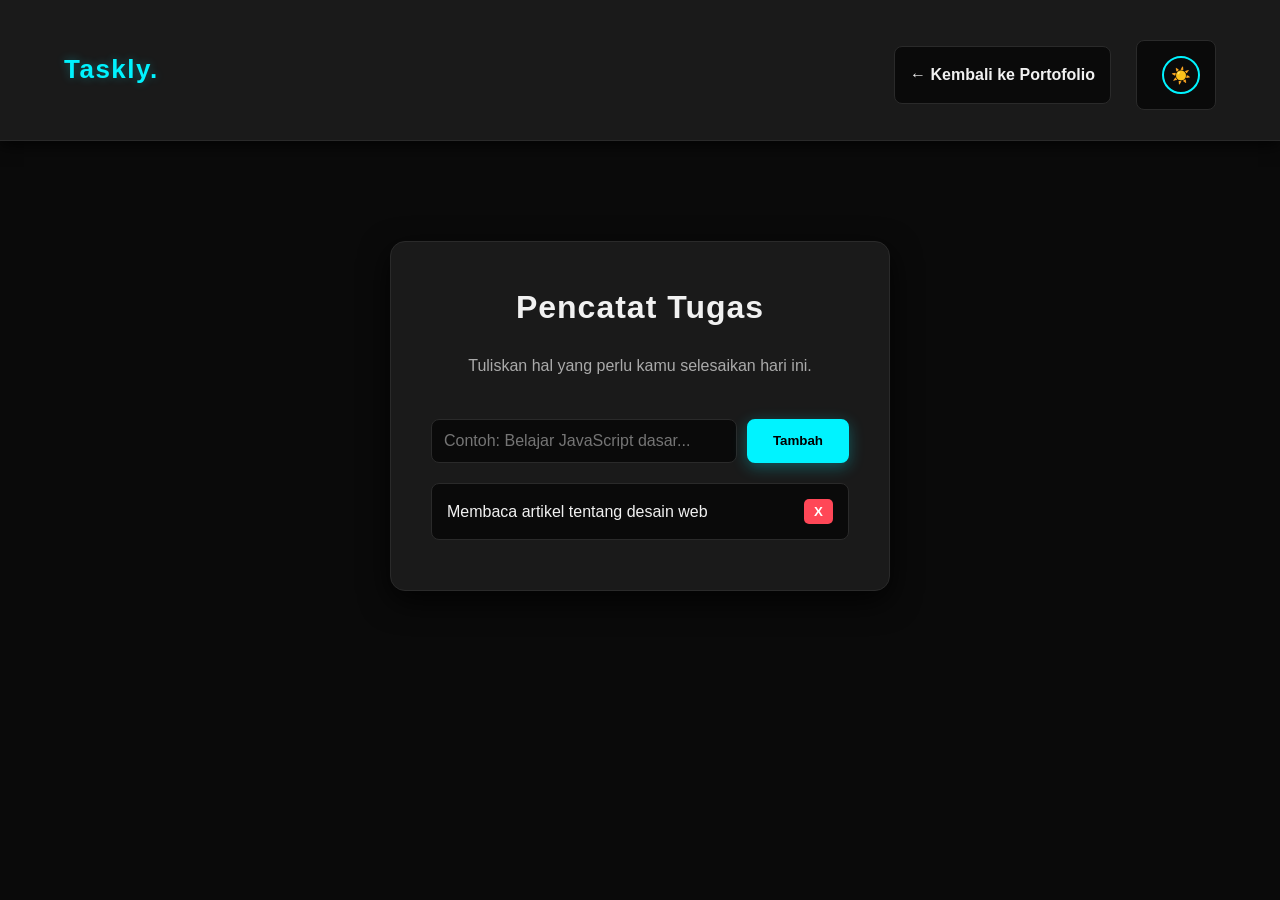
<file: proyek2.html>
<!DOCTYPE html>
<html lang="id">

<head>
    <meta charset="UTF-8">
    <meta name="viewport" content="width=device-width, initial-scale=1.0">
    <title>Aplikasi Pencatat Tugas | Proyek 2</title>
    <link rel="stylesheet" href="style.css">
    <style>
        /* Gaya khusus untuk To-Do List */
        .todo-wrapper {
            padding: 100px 5%;
            display: flex;
            justify-content: center;
        }

        .todo-app {
            background: var(--bg-surface);
            width: 100%;
            max-width: 500px;
            padding: 40px;
            border-radius: 15px;
            border: 1px solid var(--border-color);
            box-shadow: 0 10px 30px var(--shadow-color);
            text-align: center;
        }

        .input-group {
            display: flex;
            gap: 10px;
            margin: 20px 0;
        }

        .input-group input {
            flex: 1;
            padding: 12px;
            border-radius: 8px;
            border: 1px solid var(--border-color);
            background: var(--bg-color);
            color: var(--text-color);
            font-size: 16px;
            outline: none;
            transition: border 0.3s;
        }

        .input-group input:focus {
            border-color: var(--primary-color);
        }

        ul {
            list-style: none;
            padding: 0;
            margin-top: 20px;
            text-align: left;
        }

        li {
            background: var(--bg-color);
            padding: 15px;
            border-radius: 8px;
            margin-bottom: 10px;
            display: flex;
            justify-content: space-between;
            align-items: center;
            border: 1px solid var(--border-color);
            transition: transform 0.2s;
        }

        li:hover {
            transform: translateX(5px);
            border-color: var(--primary-color);
        }

        .btn-delete {
            background: #ff4757;
            color: white;
            border: none;
            padding: 5px 10px;
            border-radius: 5px;
            cursor: pointer;
            font-weight: bold;
        }

        .btn-delete:hover {
            background: #ff6b81;
        }

        /* Responsif HP untuk Proyek 2 */
        @media (max-width: 768px) {
            .todo-wrapper {
                padding: 60px 5%;
            }

            .todo-app {
                padding: 25px;
            }

            .input-group {
                flex-direction: column;
            }

            /* Tombol tambah turun ke bawah input */
            .input-group button {
                width: 100%;
            }
        }
    </style>
</head>

<body>

    <header>
        <div class="logo">Taskly.</div>
        <nav>
            <ul>
                <li><a href="index.html">&larr; Kembali ke Portofolio</a></li>
                <li><button id="theme-toggle" class="theme-btn">☀️</button></li>
            </ul>
        </nav>
    </header>

    <div class="todo-wrapper">
        <div class="todo-app">
            <h2>Pencatat Tugas</h2>
            <p class="section-subtitle">Tuliskan hal yang perlu kamu selesaikan hari ini.</p>

            <div class="input-group">
                <input type="text" id="taskInput" placeholder="Contoh: Belajar JavaScript dasar...">
                <button class="btn" onclick="tambahTugas()">Tambah</button>
            </div>

            <ul id="taskList">
                <li><span>Membaca artikel tentang desain web</span> <button class="btn-delete"
                        onclick="this.parentElement.remove()">X</button></li>
            </ul>
        </div>
    </div>

    <script>
        // Logika To-Do List
        function tambahTugas() {
            let input = document.getElementById("taskInput");
            let teks = input.value;
            if (teks === "") { alert("Tugas tidak boleh kosong!"); return; }
            let li = document.createElement("li");
            li.innerHTML = `<span>${teks}</span> <button class="btn-delete" onclick="this.parentElement.remove()">X</button>`;
            document.getElementById("taskList").appendChild(li);
            input.value = "";
        }

        // Script Tema
        const themeToggle = document.getElementById('theme-toggle');
        const body = document.body;
        if (localStorage.getItem('theme') === 'light') { body.classList.add('light-mode'); themeToggle.textContent = '🌙'; }
        else { themeToggle.textContent = '☀️'; }
        themeToggle.addEventListener('click', () => {
            body.classList.toggle('light-mode');
            if (body.classList.contains('light-mode')) { localStorage.setItem('theme', 'light'); themeToggle.textContent = '🌙'; }
            else { localStorage.setItem('theme', 'dark'); themeToggle.textContent = '☀️'; }
        });
    </script>
</body>

</html>
</file>
<file: style.css>
/* --- Variabel Warna Default (Dark Mode - Biru Neon) --- */
:root {
    --primary-color: #00f3ff;
    --primary-hover: #00c4cc;
    --text-color: #f1f1f1;
    --text-light: #aaaaaa;
    --bg-color: #0a0a0a;
    --bg-surface: #1a1a1a;
    --border-color: #2a2a2a;
    --shadow-color: rgba(0, 0, 0, 0.8);
    --glow-color: rgba(0, 243, 255, 0.3);
    --btn-text: #000;

    /* Latar belakang kustom elegan */
    --bg-pattern: radial-gradient(rgba(0, 243, 255, 0.1) 1px, transparent 1px);
    --bg-gradient: linear-gradient(135deg, #1a1a1a 0%, #0a0a0a 100%);
}

/* --- Variabel Warna saat Light Mode aktif --- */
body.light-mode {
    --primary-color: #007BFF;
    --primary-hover: #0056b3;
    --text-color: #333333;
    --text-light: #666666;
    --bg-color: #f4f7f6;
    --bg-surface: #ffffff;
    --border-color: #e0e0e0;
    --shadow-color: rgba(0, 0, 0, 0.08);
    --glow-color: rgba(0, 123, 255, 0.2);
    --btn-text: #ffffff;

    /* Latar belakang kustom elegan untuk light mode */
    --bg-pattern: radial-gradient(rgba(0, 123, 255, 0.15) 1px, transparent 1px);
    --bg-gradient: linear-gradient(135deg, #ffffff 0%, #eef2f5 100%);
}

/* Mengatur font, margin bawaan, dan scroll */
html {
    scroll-behavior: smooth;
}

* {
    margin: 0;
    padding: 0;
    box-sizing: border-box;
    font-family: 'Segoe UI', Tahoma, Geneva, Verdana, sans-serif;
}

body {
    line-height: 1.6;
    color: var(--text-color);
    background-color: var(--bg-color);
    transition: background-color 0.5s ease, color 0.5s ease;
    /* Transisi mulus saat ganti mode */
}

/* --- Navigasi --- */
header {
    background-color: var(--bg-surface);
    padding: 20px 5%;
    display: flex;
    justify-content: space-between;
    /* Mendorong logo ke kiri, menu ke kanan */
    align-items: center;
    box-shadow: 0 4px 15px var(--shadow-color);
    position: sticky;
    top: 0;
    z-index: 1000;
    border-bottom: 1px solid var(--border-color);
    transition: background-color 0.5s ease;
}

.logo {
    font-size: 26px;
    font-weight: 800;
    color: var(--primary-color);
    letter-spacing: 1.5px;
    text-shadow: 0 0 10px var(--glow-color);
}

nav ul {
    list-style: none;
    display: flex;
    align-items: center;
    /* Memastikan teks dan tombol sejajar secara vertikal */
    gap: 25px;
    /* Jarak antar menu */
}

nav ul li a {
    text-decoration: none;
    color: var(--text-color);
    font-weight: 600;
    transition: color 0.3s ease, text-shadow 0.3s ease;
}

nav ul li a:hover {
    color: var(--primary-color);
    text-shadow: 0 0 8px var(--glow-color);
}

/* --- Tombol Pengalih Tema (Hanya Ikon) --- */
.theme-btn {
    background: transparent;
    border: 2px solid var(--primary-color);
    color: var(--text-color);
    width: 38px;
    /* Ukuran pas agar sejajar dengan teks */
    height: 38px;
    border-radius: 50%;
    cursor: pointer;
    font-size: 16px;
    display: flex;
    align-items: center;
    justify-content: center;
    transition: all 0.3s ease;
    margin-left: 10px;
    /* Memberi sedikit jarak ekstra dari menu Kontak */
}

.theme-btn:hover {
    background: var(--primary-color);
    box-shadow: 0 0 15px var(--glow-color);
    transform: scale(1.1);
}

/* --- Pengaturan Umum Section --- */
section {
    padding: 100px 5%;
    text-align: center;
}

h2 {
    font-size: 32px;
    margin-bottom: 20px;
    color: var(--text-color);
    font-weight: 700;
    letter-spacing: 1px;
}

.section-subtitle {
    color: var(--text-light);
    margin-bottom: 40px;
}

/* --- Tombol (Buttons) Utama --- */
.btn {
    display: inline-block;
    padding: 12px 24px;
    background-color: var(--primary-color);
    color: var(--btn-text);
    text-decoration: none;
    border-radius: 8px;
    font-weight: bold;
    transition: all 0.3s ease;
    border: 2px solid var(--primary-color);
    box-shadow: 0 4px 15px var(--glow-color);
}

.btn:hover {
    background-color: var(--primary-hover);
    border-color: var(--primary-hover);
    transform: translateY(-2px);
    box-shadow: 0 6px 20px var(--glow-color);
}

.btn-outline {
    background-color: transparent;
    color: var(--primary-color);
}

.btn-outline:hover {
    background-color: var(--primary-color);
    color: var(--btn-text);
}

/* --- Beranda (Hero) --- */
.hero {
    background-color: var(--bg-color);
    background-image: var(--bg-pattern);
    /* Menambahkan pola titik */
    background-size: 30px 30px;
    /* Ukuran jarak antar titik */
    display: flex;
    justify-content: space-between;
    align-items: center;
    text-align: left;
    gap: 40px;
    min-height: 80vh;
}

.hero-content {
    flex: 1;
}

.hero-content h1 {
    font-size: 54px;
    line-height: 1.2;
    margin-bottom: 15px;
    font-weight: 800;
}

.highlight {
    color: var(--primary-color);
    text-shadow: 0 0 10px var(--glow-color);
}

.hero-content .subtitle {
    font-size: 18px;
    color: var(--text-light);
    margin-bottom: 30px;
}

.hero-buttons {
    display: flex;
    gap: 15px;
}

.hero-image img {
    width: 300px;
    height: 300px;
    border-radius: 50%;
    object-fit: cover;
    box-shadow: 0 10px 30px var(--glow-color);
    border: 3px solid var(--border-color);
}

/* --- Tentang --- */
#tentang {
    background: var(--bg-gradient);
    /* Menggunakan gradasi halus */
    border-top: 1px solid var(--border-color);
    border-bottom: 1px solid var(--border-color);
    transition: background 0.5s ease, border-color 0.5s ease;
}

.about-content {
    max-width: 800px;
    margin: 0 auto;
    text-align: center;
}

.skills-list {
    display: flex;
    justify-content: center;
    flex-wrap: wrap;
    gap: 15px;
    list-style: none;
    margin-top: 20px;
}

.skills-list li {
    background-color: var(--bg-color);
    padding: 10px 20px;
    border-radius: 20px;
    box-shadow: 0 4px 10px var(--shadow-color);
    font-weight: 500;
    color: var(--primary-color);
    border: 1px solid var(--border-color);
    transition: background-color 0.5s ease;
}

/* --- Proyek --- */
#proyek {
    background-color: var(--bg-color);
    background-image: var(--bg-pattern);
    /* Menggunakan pola titik */
    background-size: 30px 30px;
}

/* --- Grid Proyek --- */
.project-grid {
    display: grid;
    grid-template-columns: repeat(auto-fit, minmax(300px, 1fr));
    gap: 30px;
    margin-top: 30px;
}

.project-card {
    background-color: var(--bg-surface);
    border-radius: 12px;
    overflow: hidden;
    box-shadow: 0 8px 20px var(--shadow-color);
    transition: transform 0.3s ease, box-shadow 0.3s ease, border-color 0.3s ease, background-color 0.5s ease;
    text-align: left;
    border: 1px solid var(--border-color);

    /* Tambahan kode baru di bawah ini */
    display: block;
    text-decoration: none;
    /* Menghilangkan garis bawah bawaan tautan */
    cursor: pointer;
    /* Memastikan kursor menjadi bentuk tangan */
}

.project-card:hover {
    transform: translateY(-10px);
    box-shadow: 0 15px 30px var(--glow-color);
    border-color: var(--primary-color);
}

.project-img {
    width: 100%;
    height: 200px;
    object-fit: cover;
    opacity: 0.8;
    transition: opacity 0.3s ease;
}

.project-card:hover .project-img {
    opacity: 1;
}

.project-info {
    padding: 25px;
}

.project-info h3 {
    margin-bottom: 10px;
    color: var(--text-color);
}

.project-info p {
    color: var(--text-light);
    margin-bottom: 20px;
    font-size: 15px;
}

.btn-small {
    color: var(--primary-color);
    text-decoration: none;
    font-weight: 600;
    font-size: 14px;
}

.btn-small:hover {
    text-decoration: underline;
    color: var(--primary-hover);
}

/* --- Kontak --- */
#kontak {
    background: var(--bg-gradient);
    /* Menggunakan gradasi halus */
    border-top: 1px solid var(--border-color);
    transition: background 0.5s ease, border-color 0.5s ease;
}

.contact-links {
    margin-top: 30px;
    display: flex;
    justify-content: center;
    gap: 15px;
    flex-wrap: wrap;
    /* Tambahan ini penting agar tombol turun ke bawah jika layar sempit */
}

/* --- Footer --- */
footer {
    background-color: var(--bg-surface);
    /* Menyatu dengan desain */
    color: var(--text-light);
    text-align: center;
    padding: 25px;
    font-size: 14px;
    border-top: 1px solid var(--border-color);
    transition: background-color 0.5s ease;
}

/* --- Responsif untuk Layar Kecil (HP / Tablet) --- */
@media (max-width: 768px) {
    /* Mengurangi jarak padding agar layar HP tidak terlalu banyak ruang kosong */
    section {
        padding: 60px 5%; 
    }

    /* Mengecilkan ukuran teks judul */
    .hero-content h1 {
        font-size: 36px;
    }
    h2 {
        font-size: 28px;
    }
    .hero-content .subtitle {
        font-size: 16px;
    }

    /* Menyesuaikan area Beranda (Hero) */
    .hero {
        flex-direction: column-reverse; /* Teks di bawah, Foto di atas */
        text-align: center;
        padding-top: 60px;
    }
    .hero-buttons {
        justify-content: center;
        flex-wrap: wrap; /* Tombol akan turun jika tidak muat */
    }
    
    /* Mengecilkan ukuran foto profil */
    .hero-image img {
        width: 200px;
        height: 200px;
    }

    /* Menyesuaikan Navigasi */
    header {
        flex-direction: column;
        gap: 15px;
        padding: 15px;
    }
    nav ul {
        flex-wrap: wrap;
        justify-content: center;
        gap: 15px;
    }
    .theme-btn {
        margin-left: 0;
    }

    /* Membuat kartu proyek menjadi 1 kolom penuh ke bawah */
    .project-grid {
        grid-template-columns: 1fr; 
    }
}
</file>
